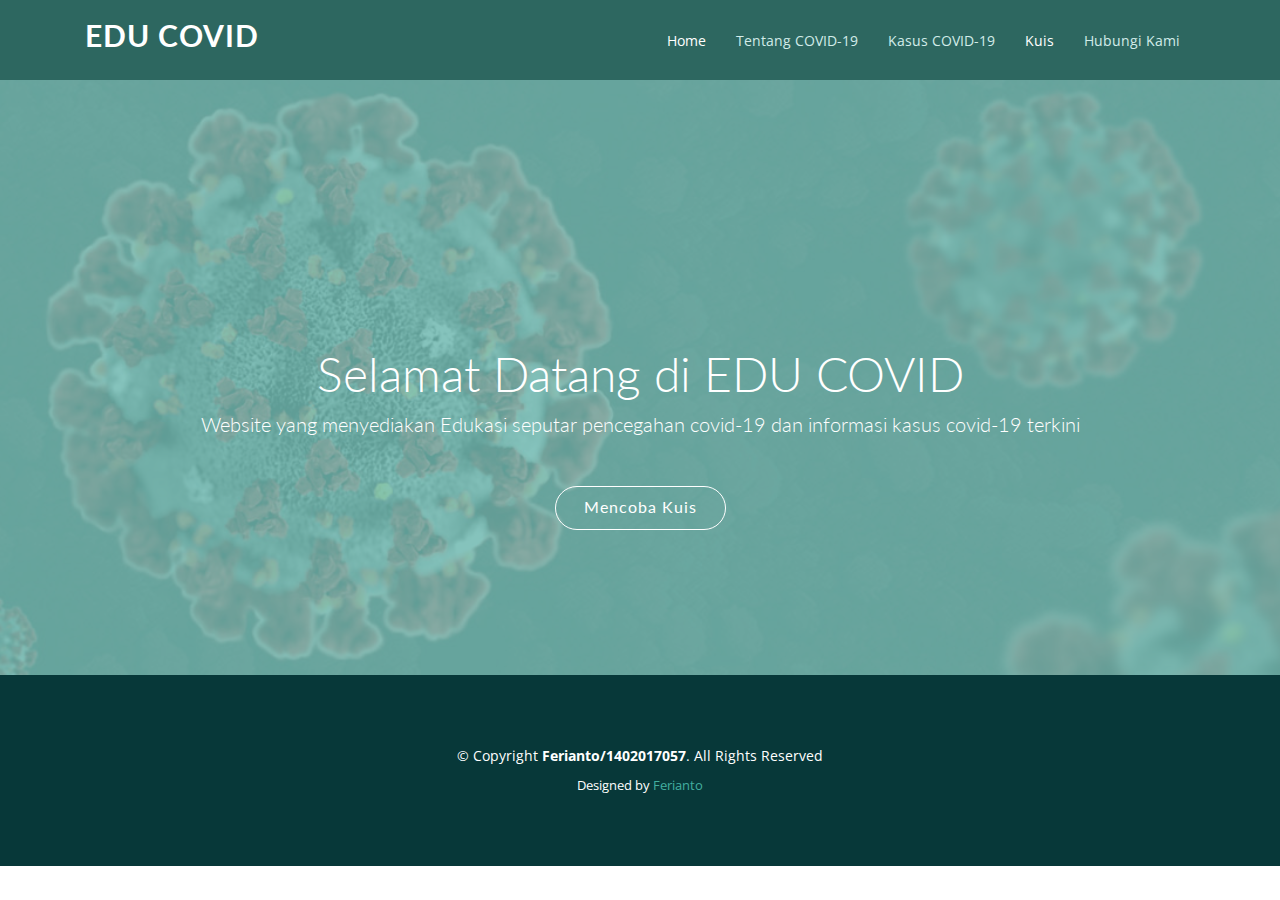
<file: index.html>
<!DOCTYPE html>
<html lang="en">
<head>
  <meta charset="utf-8">
  <meta content="width=device-width, initial-scale=1.0" name="viewport">
  <title>EDU COVID - Home</title>
  <meta content="" name="description">
  <meta content="" name="keywords">
  <link href="assets/img/icon.png" rel="icon">
  <link href="assets/img/icon.png" rel="apple-touch-icon">
  <link
    href="https://fonts.googleapis.com/css?family=Open+Sans:300,300i,400,400i,600,600i,700,700i|Lato:400,300,700,900"
    rel="stylesheet">
  <link href="assets/vendor/bootstrap/css/bootstrap.min.css" rel="stylesheet">
  <link href="assets/vendor/icofont/icofont.min.css" rel="stylesheet">
  <link href="assets/vendor/venobox/venobox.css" rel="stylesheet">
  <link href="assets/vendor/owl.carousel/assets/owl.carousel.min.css" rel="stylesheet">
  <link href="assets/css/style.css" rel="stylesheet">
</head>
<body>
  <header id="header" class="fixed-top">
    <div class="container">
      <div class="logo float-left">
        <h1 class="text-light"><a href="index.html"><span>EDU COVID</span></a></h1>
      </div>
      <nav class="nav-menu float-right d-none d-lg-block">
        <ul>
          <li class="active"><a href="index.html">Home</a></li>
          <li class=""><a href="edukasi.html">Tentang COVID-19</a></li>
          <li class=""><a href="statistik.html">Kasus COVID-19</a></li>
          <li class="active"><a href="kuis.html">Kuis</a></li>
          <li class=""><a href="hubungikami.html">Hubungi Kami</a></li>
        </ul>
      </nav>
    </div>
  </header>
  <section id="covid">
    <div class="covid-container">
      <h1>Selamat Datang di EDU COVID</h1>
      <h2>Website yang menyediakan Edukasi seputar pencegahan covid-19 dan informasi kasus covid-19 terkini</h2>
      <a href="kuis.html" class="btn-get-started scrollto">Mencoba Kuis</a>
    </div>
  </section>
  <main id="main">
  </main>
  <footer id="footer">
    <div class="container">
      <div class="copyright">
        &copy; Copyright <strong><span>Ferianto/1402017057</span></strong>. All Rights Reserved
      </div>
      <div class="credits">
        Designed by <a href="https://www.instagram.com/fe_ryan20/">Ferianto</a>
      </div>
    </div>
  </footer>
  <a href="#" class="back-to-top"><i class="icofont-simple-up"></i></a>
  <script src="assets/vendor/jquery/jquery.min.js"></script>
  <script src="assets/vendor/bootstrap/js/bootstrap.bundle.min.js"></script>
  <script src="assets/vendor/jquery.easing/jquery.easing.min.js"></script>
  <script src="assets/vendor/php-email-form/validate.js"></script>
  <script src="assets/vendor/isotope-layout/isotope.pkgd.min.js"></script>
  <script src="assets/vendor/venobox/venobox.min.js"></script>
  <script src="assets/vendor/owl.carousel/owl.carousel.min.js"></script>
  <script src="assets/js/main.js"></script>
</body>
</html>
</file>
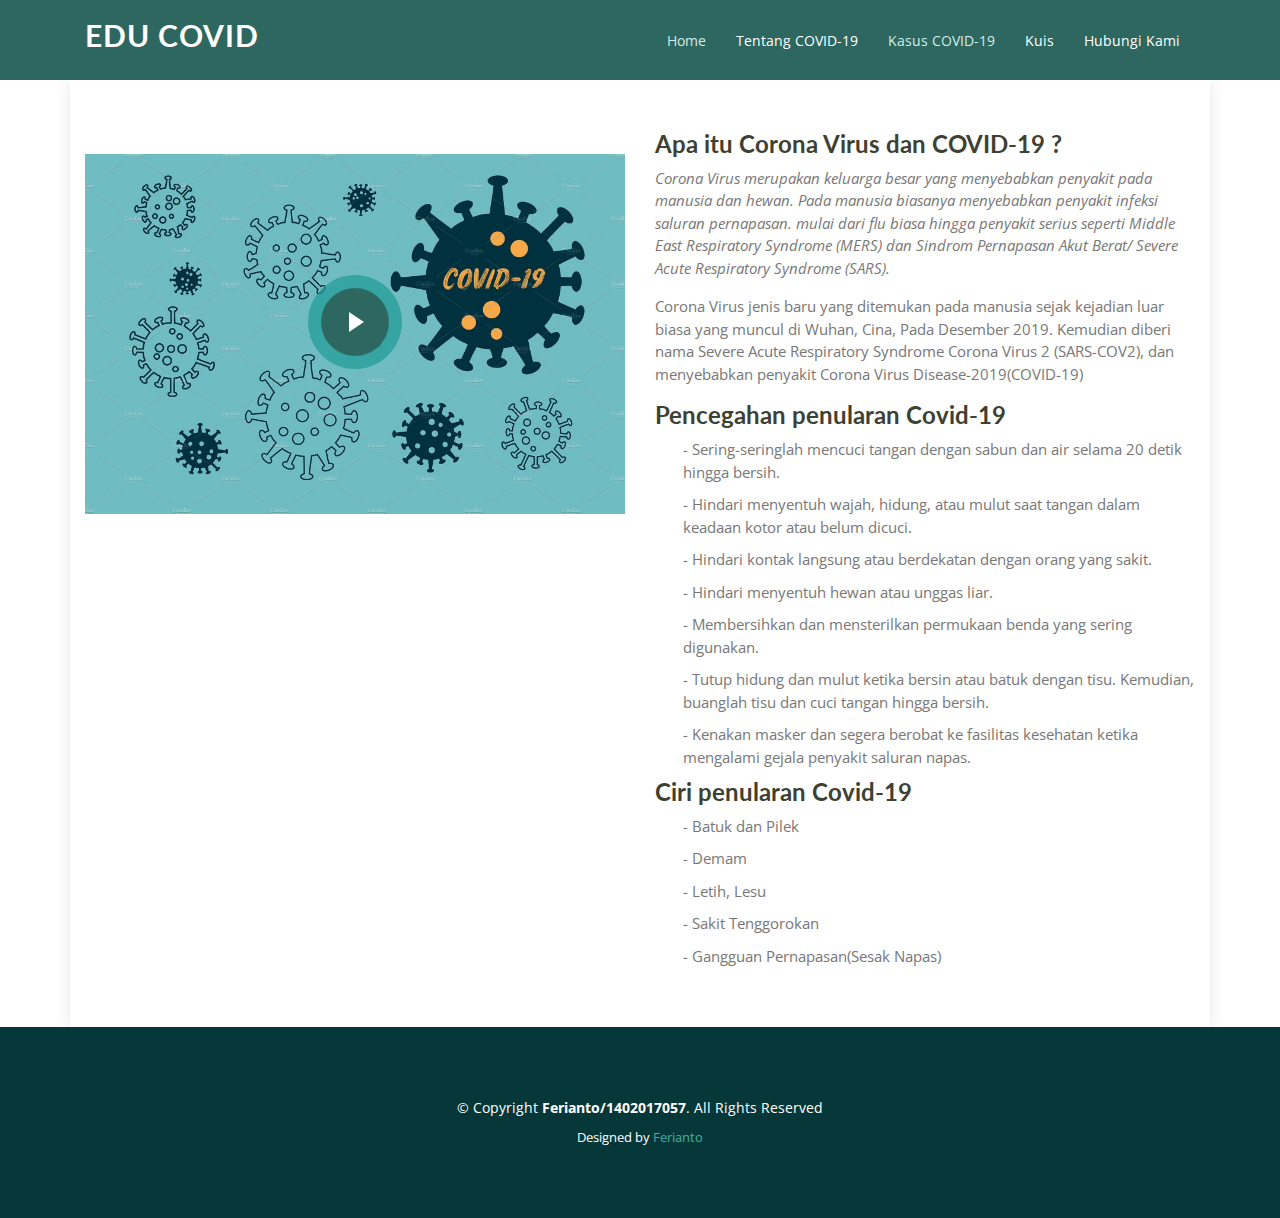
<file: edukasi.html>
<!DOCTYPE html>
<html lang="en">
<head>
    <meta charset="utf-8">
    <meta content="width=device-width, initial-scale=1.0" name="viewport">
    <title>EDU COVID - Tentang COVID-19</title>
    <meta content="" name="description">
    <meta content="" name="keywords">
    <link href="assets/img/icon.png" rel="icon">
    <link href="assets/img/icon.png" rel="apple-touch-icon">
    <link
        href="https://fonts.googleapis.com/css?family=Open+Sans:300,300i,400,400i,600,600i,700,700i|Lato:400,300,700,900"
        rel="stylesheet">
    <link href="assets/vendor/bootstrap/css/bootstrap.min.css" rel="stylesheet">
    <link href="assets/vendor/icofont/icofont.min.css" rel="stylesheet">
    <link href="assets/vendor/venobox/venobox.css" rel="stylesheet">
    <link href="assets/vendor/owl.carousel/assets/owl.carousel.min.css" rel="stylesheet">
    <link href="assets/css/style.css" rel="stylesheet">
</head>
<body>
    <header id="header" class="fixed-top">
        <div class="container">
            <div class="logo float-left">
                <h1 class="text-light"><a href="index.html"><span>EDU COVID</span></a></h1>
            </div>
            <nav class="nav-menu float-right d-none d-lg-block">
                <ul>
                    <li class=""><a href="index.html">Home</a></li>
                    <li class="active"><a href="edukasi.html">Tentang COVID-19</a></li>
                    <li class=""><a href="statistik.html">Kasus COVID-19</a></li>
                    <li class="active"><a href="kuis.html">Kuis</a></li>
                    <li class="active"><a href="hubungikami.html">Hubungi Kami</a></li>
                </ul>
            </nav>
        </div>
    </header>
    <main id="main">
        <section id="tentang" class="about">
            <div class="container" data-aos="fade-up">
              <div class="row">   
                <div class="col-lg-6 video-box align-self-baseline">
                    <br>
                  <img src="assets/img/about (1).jpg" class="img-fluid" alt="">
                  <a href="https://www.youtube.com/watch?v=3ooqLbCdVug" class="venobox play-btn mb-4" data-vbtype="video" data-autoplay="true"></a>
                </div>
                <div class="col-lg-6 pt-3 pt-lg-0 content">
                  <h3>Apa itu Corona Virus dan COVID-19 ?</h3>
                  <p class="font-italic">
                        Corona Virus merupakan keluarga besar yang menyebabkan penyakit pada manusia dan hewan.
                    Pada manusia biasanya menyebabkan penyakit infeksi saluran pernapasan. mulai dari flu biasa hingga penyakit
                    serius seperti Middle East Respiratory Syndrome (MERS) dan Sindrom Pernapasan Akut Berat/
                    Severe Acute Respiratory Syndrome (SARS).
                  </p>
                  <p>
                      Corona Virus jenis baru yang ditemukan pada manusia sejak kejadian luar biasa yang muncul di Wuhan, Cina, Pada Desember 2019.
                      Kemudian diberi nama Severe Acute Respiratory Syndrome Corona Virus 2 (SARS-COV2), dan menyebabkan penyakit Corona Virus 
                      Disease-2019(COVID-19)
                  </p>
                  <h3>Pencegahan penularan Covid-19</h3>
                  <ul>
                    <li> - Sering-seringlah mencuci tangan dengan sabun dan air selama 20 detik hingga bersih.</li>
                    <li> - Hindari menyentuh wajah, hidung, atau mulut saat tangan dalam keadaan kotor atau belum dicuci.</li>
                    <li> - Hindari kontak langsung atau berdekatan dengan orang yang sakit.</li>
                    <li> - Hindari menyentuh hewan atau unggas liar.</li>
                    <li> - Membersihkan dan mensterilkan permukaan benda yang sering digunakan. </li>
                    <li> - Tutup hidung dan mulut ketika bersin atau batuk dengan tisu. Kemudian, buanglah tisu dan cuci tangan hingga bersih. </li>
                    <li> - Kenakan masker dan segera berobat ke fasilitas kesehatan ketika mengalami gejala penyakit saluran napas.  </li>
                  </ul>
                  <h3>Ciri penularan Covid-19</h3>
                  <ul>
                    <li> - Batuk dan Pilek</li>
                    <li> - Demam</li>
                    <li> - Letih, Lesu</li>
                    <li> - Sakit Tenggorokan</li>
                    <li> - Gangguan Pernapasan(Sesak Napas)</li>
                  </ul>
                </div>
              </div>
            </div>
          </section>
    </main>
    </main>
    <footer id="footer">
        <div class="container">
            <div class="copyright">
                &copy; Copyright <strong><span>Ferianto/1402017057</span></strong>. All Rights Reserved
            </div>
            <div class="credits">
                Designed by <a href="https://www.instagram.com/fe_ryan20/">Ferianto</a>
            </div>
        </div>
    </footer>
    <a href="#" class="back-to-top"><i class="icofont-simple-up"></i></a>
    <script src="assets/vendor/jquery/jquery.min.js"></script>
    <script src="assets/vendor/bootstrap/js/bootstrap.bundle.min.js"></script>
    <script src="assets/vendor/jquery.easing/jquery.easing.min.js"></script>
    <script src="assets/vendor/php-email-form/validate.js"></script>
    <script src="assets/vendor/isotope-layout/isotope.pkgd.min.js"></script>
    <script src="assets/vendor/venobox/venobox.min.js"></script>
    <script src="assets/vendor/owl.carousel/owl.carousel.min.js"></script>
    <script src="assets/js/main.js"></script>
</body>
</html>
</file>
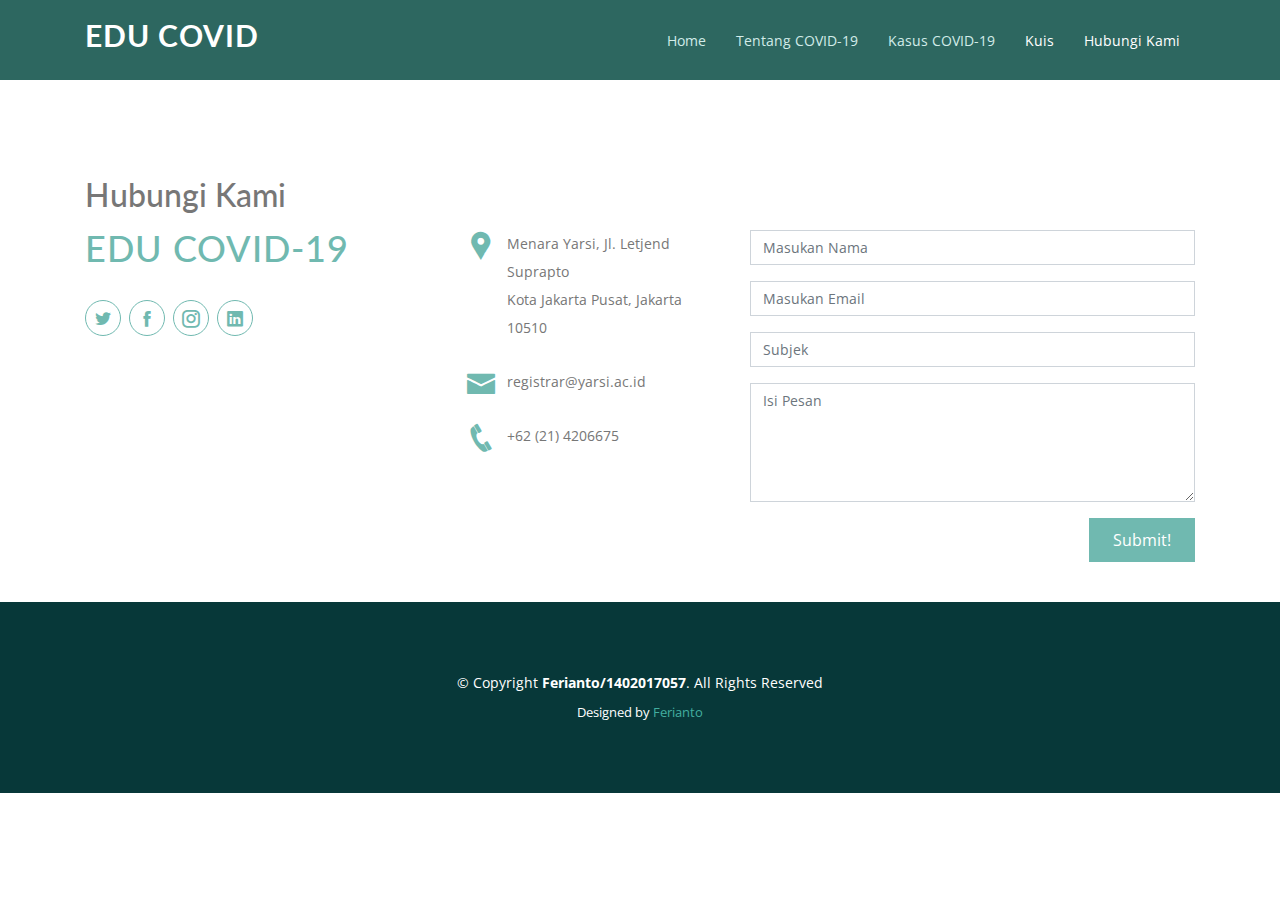
<file: hubungikami.html>
<!DOCTYPE html>
<html lang="en">
<head>
    <meta charset="utf-8">
    <meta content="width=device-width, initial-scale=1.0" name="viewport">
    <title>Edu COVID - Hubungi Kami</title>
    <meta content="" name="description">
    <meta content="" name="keywords">
    <link href="assets/img/icon.png" rel="icon">
    <link href="assets/img/icon.png" rel="apple-touch-icon">
    <link
        href="https://fonts.googleapis.com/css?family=Open+Sans:300,300i,400,400i,600,600i,700,700i|Lato:400,300,700,900"
        rel="stylesheet">
    <link href="assets/vendor/bootstrap/css/bootstrap.min.css" rel="stylesheet">
    <link href="assets/vendor/icofont/icofont.min.css" rel="stylesheet">
    <link href="assets/vendor/venobox/venobox.css" rel="stylesheet">
    <link href="assets/vendor/owl.carousel/assets/owl.carousel.min.css" rel="stylesheet">
    <link href="assets/css/style.css" rel="stylesheet">
</head>
<body>
    <header id="header" class="fixed-top">
        <div class="container">
            <div class="logo float-left">
                <h1 class="text-light"><a href="index.html"><span>EDU COVID</span></a></h1>
            </div>
            <nav class="nav-menu float-right d-none d-lg-block">
                <ul>
                    <li class=""><a href="index.html">Home</a></li>
                    <li class=""><a href="edukasi.html">Tentang COVID-19</a></li>
                    <li class=""><a href="statistik.html">Kasus COVID-19</a></li>
                    <li class="active"><a href="kuis.html">Kuis</a></li>
                    <li class="active"><a href="hubungikami.html">Hubungi Kami</a></li>
                </ul>
            </nav>
        </div>
    </header>
    <main id="main">
        <section id="contact" class="contact section-bg">
            <div class="container">
                <div class="section-title">
                    <br><br><br><br>
                    <h2>Hubungi Kami</h2>
                    <p> </p>
                </div>
                <div class="row">
                    <div class="col-lg-4 col-md-6">
                        <div class="contact-about">
                            <h3>EDU COVID-19</h3>
                            <br>
                            <div class="social-links">
                                <a href="https://layar.yarsi.ac.id/" class="twitter"><i class="icofont-twitter"></i></a>
                                <a href="https://layar.yarsi.ac.id/" class="facebook"><i class="icofont-facebook"></i></a>
                                <a href="https://www.instagram.com/fe_ryan20/" class="instagram"><i class="icofont-instagram"></i></a>
                                <a href="https://layar.yarsi.ac.id/" class="linkedin"><i class="icofont-linkedin"></i></a>
                            </div>
                        </div>
                    </div>
                    <div class="col-lg-3 col-md-6">
                        <div class="info">
                            <div>
                                <i class="icofont-google-map"></i>
                                <p>Menara Yarsi, Jl. Letjend Suprapto<br>Kota Jakarta Pusat, Jakarta 10510</p>
                            </div>
                            <div>
                                <i class="icofont-envelope"></i>
                                <p>registrar@yarsi.ac.id</p>
                            </div>
                            <div>
                                <i class="icofont-phone"></i>
                                <p>+62 (21) 4206675</p>
                            </div>
                        </div>
                    </div>
                    <div class="col-lg-5 col-md-12">
                        <form action="forms/contact.php" method="post" role="form" class="php-email-form">
                            <div class="form-group">
                                <input type="text" name="name" class="form-control" id="name" placeholder="Masukan Nama"
                                    data-rule="minlen:4" data-msg="Minimum 4 kata" />
                                <div class="validate"></div>
                            </div>
                            <div class="form-group">
                                <input type="email" class="form-control" name="email" id="email"
                                    placeholder="Masukan Email" data-rule="email" data-msg="Masukan Email" />
                                <div class="validate"></div>
                            </div>
                            <div class="form-group">
                                <input type="text" class="form-control" name="subject" id="subject"
                                    placeholder="Subjek" data-rule="minlen:4"
                                    data-msg="Isi Subjek minimal 8 kata" />
                                <div class="validate"></div>
                            </div>
                            <div class="form-group">
                                <textarea class="form-control" name="message" rows="5" data-rule="required"
                                    data-msg="Please Ketik Sesuatu" placeholder="Isi Pesan"></textarea>
                                <div class="validate"></div>
                            </div>
                            <div class="mb-3">
                                <div class="loading">Tunggu</div>
                                <div class="error-message">Pesan Error</div>
                                <div class="sent-message">Pesan anda berhasil terkirim. Terima Kasih!</div>
                            </div>
                            <div class="text-center"><button type="submit">Submit!</button></div>
                        </form>
                    </div>
                </div>
            </div>
        </section>
    </main>
    <footer id="footer">
        <div class="container">
            <div class="copyright">
                &copy; Copyright <strong><span>Ferianto/1402017057</span></strong>. All Rights Reserved
            </div>
            <div class="credits">
                Designed by <a href="https://www.instagram.com/fe_ryan20/">Ferianto</a>
            </div>
        </div>
    </footer>
    <a href="#" class="back-to-top"><i class="icofont-simple-up"></i></a>
    <script src="assets/vendor/jquery/jquery.min.js"></script>
    <script src="assets/vendor/bootstrap/js/bootstrap.bundle.min.js"></script>
    <script src="assets/vendor/jquery.easing/jquery.easing.min.js"></script>
    <script src="assets/vendor/php-email-form/validate.js"></script>
    <script src="assets/vendor/isotope-layout/isotope.pkgd.min.js"></script>
    <script src="assets/vendor/venobox/venobox.min.js"></script>
    <script src="assets/vendor/owl.carousel/owl.carousel.min.js"></script>
    <script src="assets/js/main.js"></script>
</body>

</html>
</file>
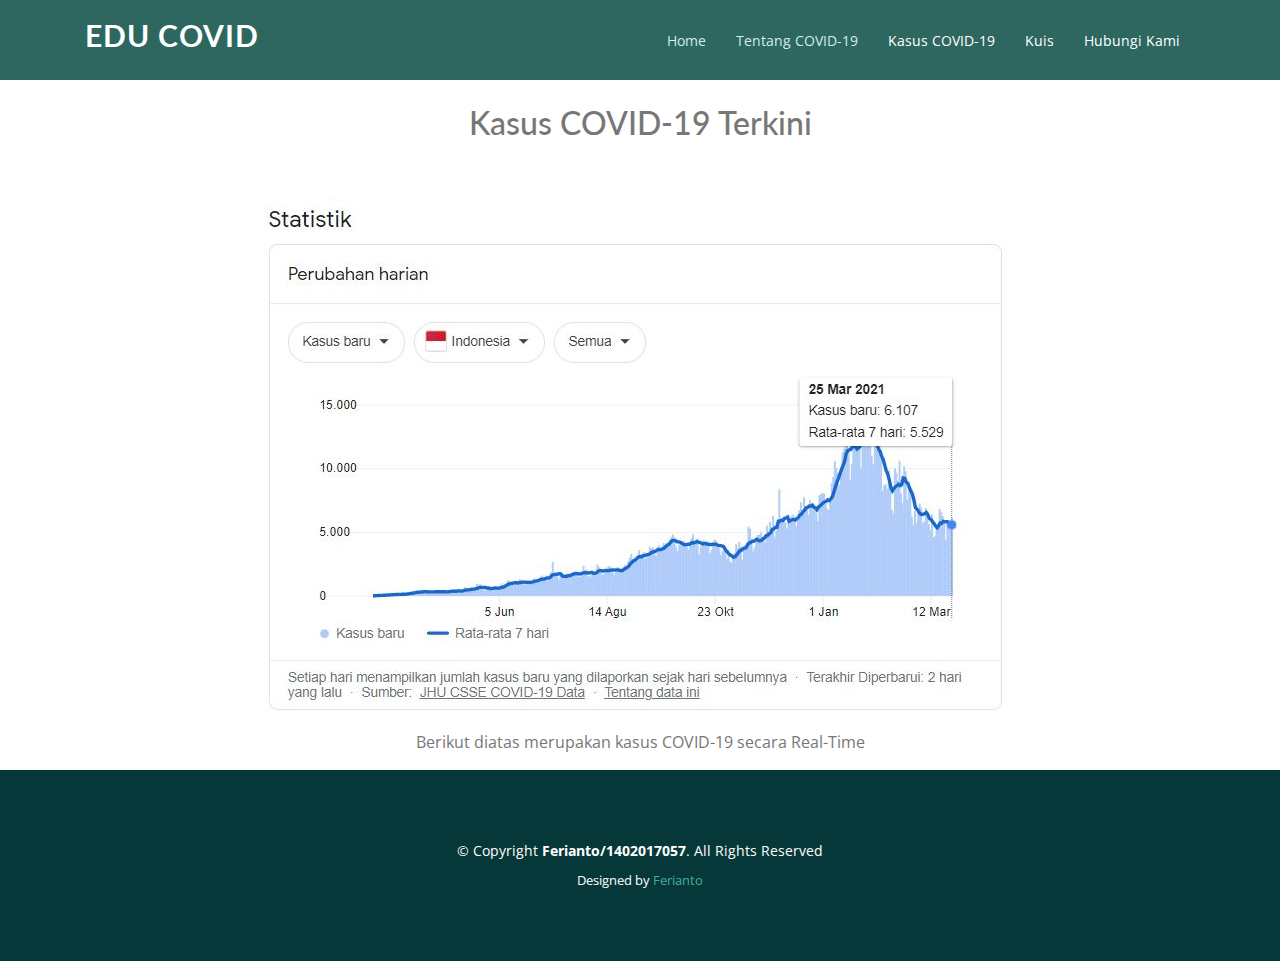
<file: statistik.html>
<!DOCTYPE html>
<html lang="en">
<head>
    <meta charset="utf-8">
    <meta content="width=device-width, initial-scale=1.0" name="viewport">
    <title>EDU COVID - Kasus COVID-19</title>
    <meta content="" name="description">
    <meta content="" name="keywords">
    <link href="assets/img/icon.png" rel="icon">
    <link href="assets/img/icon.png" rel="apple-touch-icon">
    <link
        href="https://fonts.googleapis.com/css?family=Open+Sans:300,300i,400,400i,600,600i,700,700i|Lato:400,300,700,900"
        rel="stylesheet">
    <link href="assets/vendor/bootstrap/css/bootstrap.min.css" rel="stylesheet">
    <link href="assets/vendor/icofont/icofont.min.css" rel="stylesheet">
    <link href="assets/vendor/venobox/venobox.css" rel="stylesheet">
    <link href="assets/vendor/owl.carousel/assets/owl.carousel.min.css" rel="stylesheet">
    <link href="assets/css/style.css" rel="stylesheet">
</head>
<body>
    <header id="header" class="fixed-top">
        <div class="container">
            <div class="logo float-left">
                <h1 class="text-light"><a href="index.html"><span>EDU COVID</span></a></h1>
            </div>
            <nav class="nav-menu float-right d-none d-lg-block">
                <ul>
                    <li class=""><a href="index.html">Home</a></li>
                    <li class=""><a href="edukasi.html">Tentang COVID-19</a></li>
                    <li class="active"><a href="statistik.html">Kasus COVID-19</a></li>
                    <li class="active"><a href="kuis.html">Kuis</a></li>
                    <li class="active"><a href="hubungikami.html">Hubungi Kami</a></li>
                </ul>
            </nav>

        </div>
    </header>
    <main id="main">

        <section id="kasusCOVID-19">
            <div class="container">

                <div class="section-title">
                    <br>
                    <center><h2>Kasus COVID-19 Terkini</h2></center>
                    <br>    
                    <script src="https://apps.elfsight.com/p/platform.js" defer></script>
                    <div class="elfsight-app-7dd5b022-645e-49ac-8b2b-040cd0008609"></div>
                    <br>
                    <script src="https://apps.elfsight.com/p/platform.js" defer></script>
                    <div class="elfsight-app-32089843-7d13-4ec7-99ed-a2c8122d19ad"></div>
                    <center><img src="assets/img/stts.JPG" class="rounded float-start" alt="">
                        <p>Berikut diatas merupakan kasus COVID-19 secara Real-Time</p>
                    </center>
                </div>
            </div>
        </section>
    </main>
    <footer id="footer">
        <div class="container">
            <div class="copyright">
                &copy; Copyright <strong><span>Ferianto/1402017057</span></strong>. All Rights Reserved
            </div>
            <div class="credits">
                Designed by <a href="https://www.instagram.com/fe_ryan20/">Ferianto</a>
            </div>
        </div>
    </footer>
    <a href="#" class="back-to-top"><i class="icofont-simple-up"></i></a>
    <script src="assets/vendor/jquery/jquery.min.js"></script>
    <script src="assets/vendor/bootstrap/js/bootstrap.bundle.min.js"></script>
    <script src="assets/vendor/jquery.easing/jquery.easing.min.js"></script>
    <script src="assets/vendor/php-email-form/validate.js"></script>
    <script src="assets/vendor/isotope-layout/isotope.pkgd.min.js"></script>
    <script src="assets/vendor/venobox/venobox.min.js"></script>
    <script src="assets/vendor/owl.carousel/owl.carousel.min.js"></script>
    <script src="assets/js/main.js"></script>
</body>
</html>
</file>
<file: assets/vendor/venobox/venobox.css>
/* ------ venobox.css --------*/
.vbox-overlay *, .vbox-overlay *:before, .vbox-overlay *:after{
    -webkit-backface-visibility: hidden;
    -webkit-box-sizing:border-box;
    -moz-box-sizing:border-box;
    box-sizing:border-box;
}
.vbox-overlay * { 
    -webkit-backface-visibility: visible;
    backface-visibility: visible;
}
.vbox-overlay{
    display: -webkit-flex;
    display: flex;
    -webkit-flex-direction: column;
    flex-direction: column;
    -webkit-justify-content: center;
    justify-content: center;
    -webkit-align-items: center;
    align-items: center;
    position: fixed;
    left: 0;
    top: 0;
    bottom: 0;
    right: 0;
    z-index: 999999;
}

/* ----- navigation ----- */
.vbox-title{
    width: 100%;
    height: 40px;
    float: left;
    text-align: center;
    line-height: 28px;
    font-size: 12px;
    padding: 6px 50px;
    overflow: hidden;
    position: fixed;
    display: none;
    left: 0;
    z-index: 89;
}
.vbox-close{
    cursor: pointer;
    position: fixed;
    top: -1px;
    right: 0;
    width: 50px;
    height: 40px;
    padding: 6px;
    display: block;
    background-position:10px center;
    overflow: hidden;
    font-size: 24px;
    line-height: 1;
    text-align: center;
    z-index: 99;
}
.vbox-left{
    cursor: pointer;
    position: fixed;
    left: 0;
    height: 40px;
    overflow: hidden;
    line-height: 28px;
    font-size: 12px;
    z-index: 99;
    display: flex;
    align-items:center;
}
.vbox-num{
    display: inline-block;
    margin: 6px 0 6px 15px;
}
/* ----- Social share ----- */
.vbox-share{
    line-height: 28px;
    font-size: 12px;
    overflow: hidden;
    position: fixed;
    left: 0;
    z-index: 98;
    display: flex;
    align-items:center;
    justify-content: center;
    width: 100%;
    text-align: center;
}
.vbox-share svg{
    max-height: 28px;
    width: 28px;
    z-index: 10;
    margin-left: 12px;
    margin-top: 6px;
    margin-bottom: 6px;
    vertical-align: middle;
}


/* ----- navigation ARROWS ----- */
.vbox-next, .vbox-prev{
    position: fixed;
    top: 50%;
    margin-top: -15px;
    overflow: hidden;
    cursor: pointer;
    display: block;
    width: 45px;
    height: 45px;
    z-index: 99;
}
.vbox-next span, .vbox-prev span{
    position: relative;
    width: 20px;
    height: 20px;
    border: 2px solid transparent;
    border-top-color: #B6B6B6;
    border-right-color: #B6B6B6;
    text-indent: -100px;
    position: absolute;
    top: 8px;
    display: block;
}
.vbox-prev{
    left: 15px;
}
.vbox-next{
    right: 15px;
}
.vbox-prev span{
    left: 10px;
    -ms-transform: rotate(-135deg);
    -webkit-transform: rotate(-135deg);
    transform: rotate(-135deg);
}
.vbox-next span{
    -ms-transform: rotate(45deg);
    -webkit-transform: rotate(45deg);
    transform: rotate(45deg);
    right: 10px;
}
/* ------- inline window ------ */
.vbox-inline{
    width: 420px;
    height: 315px;
    height: 70vh;
    padding: 10px;
    background: #fff;
    margin: 0 auto;
    overflow: auto;
    text-align: left;
}
/* ------- Video & iFrames window ------ */
.venoframe{
    max-width: 100%;
    width: 100%;
    border: none;
    width: 100%;
    height: 260px;
    height: 70vh;
}
.venoframe.vbvid{
    height: 260px;
}
@media (min-width: 768px) {
    .venoframe, .vbox-inline{
        width: 90%;
        height: 360px;
        height: 70vh;
    }
    .venoframe.vbvid{
        width: 640px;
        height: 360px;
    }
}
@media (min-width: 992px) {
    .venoframe, .vbox-inline{
        max-width: 1200px;
        width: 80%;
        height: 540px;
        height: 70vh;
    }
    .venoframe.vbvid{
        width: 960px;
        height: 540px;
    }
}
/* 
Please do NOT edit this part! 
or at least read this note: http://i.imgur.com/7C0ws9e.gif
*/
.vbox-open{
    overflow: hidden;
}
.vbox-container{
    position: absolute;
    left: 0;
    right: 0;
    top: 0;
    bottom: 0;
    overflow-x: hidden;
    overflow-y: scroll;
    overflow-scrolling: touch;
    -webkit-overflow-scrolling: touch;
    z-index: 20;
    max-height: 100%;

}

.vbox-content{
    text-align: center;
    float: left;
    width: 100%;
    position: relative;
    overflow: hidden;
    padding: 20px 4%;
}
.vbox-container img{
    max-width: 100%;
    height: auto;
}
.vbox-figlio{
    box-shadow: 0 0 12px rgba(0,0,0,0.19), 0 6px 6px rgba(0,0,0,0.23);
    max-width: 100%;
    text-align: initial;
}
img.vbox-figlio{
    -webkit-user-select: none;
-khtml-user-select: none;
-moz-user-select: none;
-o-user-select: none;
user-select: none;
}
.vbox-content.swipe-left{
    margin-left: -200px !important;
}
.vbox-content.swipe-right{
    margin-left: 200px !important;
}
.vbox-animated{
    webkit-transition: margin 300ms ease-out;
    transition: margin 300ms ease-out;
}

/* ---------- preloader ----------
 * SPINKIT 
 * http://tobiasahlin.com/spinkit/
-------------------------------- */
.sk-double-bounce,.sk-rotating-plane{width:40px;height:40px;margin:40px auto}.sk-rotating-plane{background-color:#333;-webkit-animation:sk-rotatePlane 1.2s infinite ease-in-out;animation:sk-rotatePlane 1.2s infinite ease-in-out}@-webkit-keyframes sk-rotatePlane{0%{-webkit-transform:perspective(120px) rotateX(0) rotateY(0);transform:perspective(120px) rotateX(0) rotateY(0)}50%{-webkit-transform:perspective(120px) rotateX(-180.1deg) rotateY(0);transform:perspective(120px) rotateX(-180.1deg) rotateY(0)}100%{-webkit-transform:perspective(120px) rotateX(-180deg) rotateY(-179.9deg);transform:perspective(120px) rotateX(-180deg) rotateY(-179.9deg)}}@keyframes sk-rotatePlane{0%{-webkit-transform:perspective(120px) rotateX(0) rotateY(0);transform:perspective(120px) rotateX(0) rotateY(0)}50%{-webkit-transform:perspective(120px) rotateX(-180.1deg) rotateY(0);transform:perspective(120px) rotateX(-180.1deg) rotateY(0)}100%{-webkit-transform:perspective(120px) rotateX(-180deg) rotateY(-179.9deg);transform:perspective(120px) rotateX(-180deg) rotateY(-179.9deg)}}.sk-double-bounce{position:relative}.sk-double-bounce .sk-child{width:100%;height:100%;border-radius:50%;background-color:#333;opacity:.6;position:absolute;top:0;left:0;-webkit-animation:sk-doubleBounce 2s infinite ease-in-out;animation:sk-doubleBounce 2s infinite ease-in-out}.sk-chasing-dots .sk-child,.sk-spinner-pulse,.sk-three-bounce .sk-child{background-color:#333;border-radius:100%}.sk-double-bounce .sk-double-bounce2{-webkit-animation-delay:-1s;animation-delay:-1s}@-webkit-keyframes sk-doubleBounce{0%,100%{-webkit-transform:scale(0);transform:scale(0)}50%{-webkit-transform:scale(1);transform:scale(1)}}@keyframes sk-doubleBounce{0%,100%{-webkit-transform:scale(0);transform:scale(0)}50%{-webkit-transform:scale(1);transform:scale(1)}}.sk-wave{margin:40px auto;width:50px;height:40px;text-align:center;font-size:10px}.sk-wave .sk-rect{background-color:#333;height:100%;width:6px;display:inline-block;-webkit-animation:sk-waveStretchDelay 1.2s infinite ease-in-out;animation:sk-waveStretchDelay 1.2s infinite ease-in-out}.sk-wave .sk-rect1{-webkit-animation-delay:-1.2s;animation-delay:-1.2s}.sk-wave .sk-rect2{-webkit-animation-delay:-1.1s;animation-delay:-1.1s}.sk-wave .sk-rect3{-webkit-animation-delay:-1s;animation-delay:-1s}.sk-wave .sk-rect4{-webkit-animation-delay:-.9s;animation-delay:-.9s}.sk-wave .sk-rect5{-webkit-animation-delay:-.8s;animation-delay:-.8s}@-webkit-keyframes sk-waveStretchDelay{0%,100%,40%{-webkit-transform:scaleY(.4);transform:scaleY(.4)}20%{-webkit-transform:scaleY(1);transform:scaleY(1)}}@keyframes sk-waveStretchDelay{0%,100%,40%{-webkit-transform:scaleY(.4);transform:scaleY(.4)}20%{-webkit-transform:scaleY(1);transform:scaleY(1)}}.sk-wandering-cubes{margin:40px auto;width:40px;height:40px;position:relative}.sk-wandering-cubes .sk-cube{background-color:#333;width:10px;height:10px;position:absolute;top:0;left:0;-webkit-animation:sk-wanderingCube 1.8s ease-in-out -1.8s infinite both;animation:sk-wanderingCube 1.8s ease-in-out -1.8s infinite both}.sk-chasing-dots,.sk-spinner-pulse{width:40px;height:40px;margin:40px auto}.sk-wandering-cubes .sk-cube2{-webkit-animation-delay:-.9s;animation-delay:-.9s}@-webkit-keyframes sk-wanderingCube{0%{-webkit-transform:rotate(0);transform:rotate(0)}25%{-webkit-transform:translateX(30px) rotate(-90deg) scale(.5);transform:translateX(30px) rotate(-90deg) scale(.5)}50%{-webkit-transform:translateX(30px) translateY(30px) rotate(-179deg);transform:translateX(30px) translateY(30px) rotate(-179deg)}50.1%{-webkit-transform:translateX(30px) translateY(30px) rotate(-180deg);transform:translateX(30px) translateY(30px) rotate(-180deg)}75%{-webkit-transform:translateX(0) translateY(30px) rotate(-270deg) scale(.5);transform:translateX(0) translateY(30px) rotate(-270deg) scale(.5)}100%{-webkit-transform:rotate(-360deg);transform:rotate(-360deg)}}@keyframes sk-wanderingCube{0%{-webkit-transform:rotate(0);transform:rotate(0)}25%{-webkit-transform:translateX(30px) rotate(-90deg) scale(.5);transform:translateX(30px) rotate(-90deg) scale(.5)}50%{-webkit-transform:translateX(30px) translateY(30px) rotate(-179deg);transform:translateX(30px) translateY(30px) rotate(-179deg)}50.1%{-webkit-transform:translateX(30px) translateY(30px) rotate(-180deg);transform:translateX(30px) translateY(30px) rotate(-180deg)}75%{-webkit-transform:translateX(0) translateY(30px) rotate(-270deg) scale(.5);transform:translateX(0) translateY(30px) rotate(-270deg) scale(.5)}100%{-webkit-transform:rotate(-360deg);transform:rotate(-360deg)}}.sk-spinner-pulse{-webkit-animation:sk-pulseScaleOut 1s infinite ease-in-out;animation:sk-pulseScaleOut 1s infinite ease-in-out}@-webkit-keyframes sk-pulseScaleOut{0%{-webkit-transform:scale(0);transform:scale(0)}100%{-webkit-transform:scale(1);transform:scale(1);opacity:0}}@keyframes sk-pulseScaleOut{0%{-webkit-transform:scale(0);transform:scale(0)}100%{-webkit-transform:scale(1);transform:scale(1);opacity:0}}.sk-chasing-dots{position:relative;text-align:center;-webkit-animation:sk-chasingDotsRotate 2s infinite linear;animation:sk-chasingDotsRotate 2s infinite linear}.sk-chasing-dots .sk-child{width:60%;height:60%;display:inline-block;position:absolute;top:0;-webkit-animation:sk-chasingDotsBounce 2s infinite ease-in-out;animation:sk-chasingDotsBounce 2s infinite ease-in-out}.sk-chasing-dots .sk-dot2{top:auto;bottom:0;-webkit-animation-delay:-1s;animation-delay:-1s}@-webkit-keyframes sk-chasingDotsRotate{100%{-webkit-transform:rotate(360deg);transform:rotate(360deg)}}@keyframes sk-chasingDotsRotate{100%{-webkit-transform:rotate(360deg);transform:rotate(360deg)}}@-webkit-keyframes sk-chasingDotsBounce{0%,100%{-webkit-transform:scale(0);transform:scale(0)}50%{-webkit-transform:scale(1);transform:scale(1)}}@keyframes sk-chasingDotsBounce{0%,100%{-webkit-transform:scale(0);transform:scale(0)}50%{-webkit-transform:scale(1);transform:scale(1)}}.sk-three-bounce{margin:40px auto;width:80px;text-align:center}.sk-three-bounce .sk-child{width:20px;height:20px;display:inline-block;-webkit-animation:sk-three-bounce 1.4s ease-in-out 0s infinite both;animation:sk-three-bounce 1.4s ease-in-out 0s infinite both}.sk-circle .sk-child:before,.sk-fading-circle .sk-circle:before{display:block;border-radius:100%;content:'';background-color:#333}.sk-three-bounce .sk-bounce1{-webkit-animation-delay:-.32s;animation-delay:-.32s}.sk-three-bounce .sk-bounce2{-webkit-animation-delay:-.16s;animation-delay:-.16s}@-webkit-keyframes sk-three-bounce{0%,100%,80%{-webkit-transform:scale(0);transform:scale(0)}40%{-webkit-transform:scale(1);transform:scale(1)}}@keyframes sk-three-bounce{0%,100%,80%{-webkit-transform:scale(0);transform:scale(0)}40%{-webkit-transform:scale(1);transform:scale(1)}}.sk-circle{margin:40px auto;width:40px;height:40px;position:relative}.sk-circle .sk-child{width:100%;height:100%;position:absolute;left:0;top:0}.sk-circle .sk-child:before{margin:0 auto;width:15%;height:15%;-webkit-animation:sk-circleBounceDelay 1.2s infinite ease-in-out both;animation:sk-circleBounceDelay 1.2s infinite ease-in-out both}.sk-circle .sk-circle2{-webkit-transform:rotate(30deg);-ms-transform:rotate(30deg);transform:rotate(30deg)}.sk-circle .sk-circle3{-webkit-transform:rotate(60deg);-ms-transform:rotate(60deg);transform:rotate(60deg)}.sk-circle .sk-circle4{-webkit-transform:rotate(90deg);-ms-transform:rotate(90deg);transform:rotate(90deg)}.sk-circle .sk-circle5{-webkit-transform:rotate(120deg);-ms-transform:rotate(120deg);transform:rotate(120deg)}.sk-circle .sk-circle6{-webkit-transform:rotate(150deg);-ms-transform:rotate(150deg);transform:rotate(150deg)}.sk-circle .sk-circle7{-webkit-transform:rotate(180deg);-ms-transform:rotate(180deg);transform:rotate(180deg)}.sk-circle .sk-circle8{-webkit-transform:rotate(210deg);-ms-transform:rotate(210deg);transform:rotate(210deg)}.sk-circle .sk-circle9{-webkit-transform:rotate(240deg);-ms-transform:rotate(240deg);transform:rotate(240deg)}.sk-circle .sk-circle10{-webkit-transform:rotate(270deg);-ms-transform:rotate(270deg);transform:rotate(270deg)}.sk-circle .sk-circle11{-webkit-transform:rotate(300deg);-ms-transform:rotate(300deg);transform:rotate(300deg)}.sk-circle .sk-circle12{-webkit-transform:rotate(330deg);-ms-transform:rotate(330deg);transform:rotate(330deg)}.sk-circle .sk-circle2:before{-webkit-animation-delay:-1.1s;animation-delay:-1.1s}.sk-circle .sk-circle3:before{-webkit-animation-delay:-1s;animation-delay:-1s}.sk-circle .sk-circle4:before{-webkit-animation-delay:-.9s;animation-delay:-.9s}.sk-circle .sk-circle5:before{-webkit-animation-delay:-.8s;animation-delay:-.8s}.sk-circle .sk-circle6:before{-webkit-animation-delay:-.7s;animation-delay:-.7s}.sk-circle .sk-circle7:before{-webkit-animation-delay:-.6s;animation-delay:-.6s}.sk-circle .sk-circle8:before{-webkit-animation-delay:-.5s;animation-delay:-.5s}.sk-circle .sk-circle9:before{-webkit-animation-delay:-.4s;animation-delay:-.4s}.sk-circle .sk-circle10:before{-webkit-animation-delay:-.3s;animation-delay:-.3s}.sk-circle .sk-circle11:before{-webkit-animation-delay:-.2s;animation-delay:-.2s}.sk-circle .sk-circle12:before{-webkit-animation-delay:-.1s;animation-delay:-.1s}@-webkit-keyframes sk-circleBounceDelay{0%,100%,80%{-webkit-transform:scale(0);transform:scale(0)}40%{-webkit-transform:scale(1);transform:scale(1)}}@keyframes sk-circleBounceDelay{0%,100%,80%{-webkit-transform:scale(0);transform:scale(0)}40%{-webkit-transform:scale(1);transform:scale(1)}}.sk-cube-grid{width:40px;height:40px;margin:40px auto}.sk-cube-grid .sk-cube{width:33.33%;height:33.33%;background-color:#333;float:left;-webkit-animation:sk-cubeGridScaleDelay 1.3s infinite ease-in-out;animation:sk-cubeGridScaleDelay 1.3s infinite ease-in-out}.sk-cube-grid .sk-cube1{-webkit-animation-delay:.2s;animation-delay:.2s}.sk-cube-grid .sk-cube2{-webkit-animation-delay:.3s;animation-delay:.3s}.sk-cube-grid .sk-cube3{-webkit-animation-delay:.4s;animation-delay:.4s}.sk-cube-grid .sk-cube4{-webkit-animation-delay:.1s;animation-delay:.1s}.sk-cube-grid .sk-cube5{-webkit-animation-delay:.2s;animation-delay:.2s}.sk-cube-grid .sk-cube6{-webkit-animation-delay:.3s;animation-delay:.3s}.sk-cube-grid .sk-cube7{-webkit-animation-delay:0ms;animation-delay:0ms}.sk-cube-grid .sk-cube8{-webkit-animation-delay:.1s;animation-delay:.1s}.sk-cube-grid .sk-cube9{-webkit-animation-delay:.2s;animation-delay:.2s}@-webkit-keyframes sk-cubeGridScaleDelay{0%,100%,70%{-webkit-transform:scale3D(1,1,1);transform:scale3D(1,1,1)}35%{-webkit-transform:scale3D(0,0,1);transform:scale3D(0,0,1)}}@keyframes sk-cubeGridScaleDelay{0%,100%,70%{-webkit-transform:scale3D(1,1,1);transform:scale3D(1,1,1)}35%{-webkit-transform:scale3D(0,0,1);transform:scale3D(0,0,1)}}.sk-fading-circle{margin:40px auto;width:40px;height:40px;position:relative}.sk-fading-circle .sk-circle{width:100%;height:100%;position:absolute;left:0;top:0}.sk-fading-circle .sk-circle:before{margin:0 auto;width:15%;height:15%;-webkit-animation:sk-circleFadeDelay 1.2s infinite ease-in-out both;animation:sk-circleFadeDelay 1.2s infinite ease-in-out both}.sk-fading-circle .sk-circle2{-webkit-transform:rotate(30deg);-ms-transform:rotate(30deg);transform:rotate(30deg)}.sk-fading-circle .sk-circle3{-webkit-transform:rotate(60deg);-ms-transform:rotate(60deg);transform:rotate(60deg)}.sk-fading-circle .sk-circle4{-webkit-transform:rotate(90deg);-ms-transform:rotate(90deg);transform:rotate(90deg)}.sk-fading-circle .sk-circle5{-webkit-transform:rotate(120deg);-ms-transform:rotate(120deg);transform:rotate(120deg)}.sk-fading-circle .sk-circle6{-webkit-transform:rotate(150deg);-ms-transform:rotate(150deg);transform:rotate(150deg)}.sk-fading-circle .sk-circle7{-webkit-transform:rotate(180deg);-ms-transform:rotate(180deg);transform:rotate(180deg)}.sk-fading-circle .sk-circle8{-webkit-transform:rotate(210deg);-ms-transform:rotate(210deg);transform:rotate(210deg)}.sk-fading-circle .sk-circle9{-webkit-transform:rotate(240deg);-ms-transform:rotate(240deg);transform:rotate(240deg)}.sk-fading-circle .sk-circle10{-webkit-transform:rotate(270deg);-ms-transform:rotate(270deg);transform:rotate(270deg)}.sk-fading-circle .sk-circle11{-webkit-transform:rotate(300deg);-ms-transform:rotate(300deg);transform:rotate(300deg)}.sk-fading-circle .sk-circle12{-webkit-transform:rotate(330deg);-ms-transform:rotate(330deg);transform:rotate(330deg)}.sk-fading-circle .sk-circle2:before{-webkit-animation-delay:-1.1s;animation-delay:-1.1s}.sk-fading-circle .sk-circle3:before{-webkit-animation-delay:-1s;animation-delay:-1s}.sk-fading-circle .sk-circle4:before{-webkit-animation-delay:-.9s;animation-delay:-.9s}.sk-fading-circle .sk-circle5:before{-webkit-animation-delay:-.8s;animation-delay:-.8s}.sk-fading-circle .sk-circle6:before{-webkit-animation-delay:-.7s;animation-delay:-.7s}.sk-fading-circle .sk-circle7:before{-webkit-animation-delay:-.6s;animation-delay:-.6s}.sk-fading-circle .sk-circle8:before{-webkit-animation-delay:-.5s;animation-delay:-.5s}.sk-fading-circle .sk-circle9:before{-webkit-animation-delay:-.4s;animation-delay:-.4s}.sk-fading-circle .sk-circle10:before{-webkit-animation-delay:-.3s;animation-delay:-.3s}.sk-fading-circle .sk-circle11:before{-webkit-animation-delay:-.2s;animation-delay:-.2s}.sk-fading-circle .sk-circle12:before{-webkit-animation-delay:-.1s;animation-delay:-.1s}@-webkit-keyframes sk-circleFadeDelay{0%,100%,39%{opacity:0}40%{opacity:1}}@keyframes sk-circleFadeDelay{0%,100%,39%{opacity:0}40%{opacity:1}}.sk-folding-cube{margin:40px auto;width:40px;height:40px;position:relative;-webkit-transform:rotateZ(45deg);transform:rotateZ(45deg)}.sk-folding-cube .sk-cube{float:left;width:50%;height:50%;position:relative;-webkit-transform:scale(1.1);-ms-transform:scale(1.1);transform:scale(1.1)}.sk-folding-cube .sk-cube:before{content:'';position:absolute;top:0;left:0;width:100%;height:100%;background-color:#333;-webkit-animation:sk-foldCubeAngle 2.4s infinite linear both;animation:sk-foldCubeAngle 2.4s infinite linear both;-webkit-transform-origin:100% 100%;-ms-transform-origin:100% 100%;transform-origin:100% 100%}.sk-folding-cube .sk-cube2{-webkit-transform:scale(1.1) rotateZ(90deg);transform:scale(1.1) rotateZ(90deg)}.sk-folding-cube .sk-cube3{-webkit-transform:scale(1.1) rotateZ(180deg);transform:scale(1.1) rotateZ(180deg)}.sk-folding-cube .sk-cube4{-webkit-transform:scale(1.1) rotateZ(270deg);transform:scale(1.1) rotateZ(270deg)}.sk-folding-cube .sk-cube2:before{-webkit-animation-delay:.3s;animation-delay:.3s}.sk-folding-cube .sk-cube3:before{-webkit-animation-delay:.6s;animation-delay:.6s}.sk-folding-cube .sk-cube4:before{-webkit-animation-delay:.9s;animation-delay:.9s}@-webkit-keyframes sk-foldCubeAngle{0%,10%{-webkit-transform:perspective(140px) rotateX(-180deg);transform:perspective(140px) rotateX(-180deg);opacity:0}25%,75%{-webkit-transform:perspective(140px) rotateX(0);transform:perspective(140px) rotateX(0);opacity:1}100%,90%{-webkit-transform:perspective(140px) rotateY(180deg);transform:perspective(140px) rotateY(180deg);opacity:0}}@keyframes sk-foldCubeAngle{0%,10%{-webkit-transform:perspective(140px) rotateX(-180deg);transform:perspective(140px) rotateX(-180deg);opacity:0}25%,75%{-webkit-transform:perspective(140px) rotateX(0);transform:perspective(140px) rotateX(0);opacity:1}100%,90%{-webkit-transform:perspective(140px) rotateY(180deg);transform:perspective(140px) rotateY(180deg);opacity:0}}
</file>
<file: assets/css/style.css>
body {
  font-family: "Open Sans", sans-serif;
  color: #777;
}
a {
  color: #43aea0;
}
a:hover {
  color: #00d3b8;
  text-decoration: none;
}
h1, h2, h3, h4, h5, h6, .font-primary {
  font-family: "Lato", sans-serif;
}
.back-to-top {
  position: fixed;
  display: none;
  width: 40px;
  height: 40px;
  border-radius: 3px;
  right: 15px;
  bottom: 15px;
  background: #70b9b0;
  color: #fff;
  transition: display 0.5s ease-in-out;
  z-index: 99999;
}
.back-to-top i {
  font-size: 24px;
  position: absolute;
  top: 8px;
  left: 8px;
}
.back-to-top:hover {
  color: #fff;
  background: #8bc6bf;
  transition: background 0.2s ease-in-out;
}
#header {
  height: 80px;
  transition: all 0.5s;
  z-index: 997;
  transition: all 0.5s;
  padding: 20px 0;
  background: #2d6760;
}
#header.header-scrolled {
  background: #1d443f;
  height: 60px;
  padding: 10px 0;
}
#header .logo h1 {
  font-size: 30px;
  margin: 0;
  padding: 0;
  line-height: 1;
  font-weight: 700;
  letter-spacing: 1px;
}
#header .logo h1 a, #header .logo h1 a:hover {
  color: #fff;
  text-decoration: none;
}
#header .logo img {
  padding: 0;
  margin: 0;
  max-height: 40px;
}
@media (max-width: 768px) {
  #header .logo h1 {
    font-size: 28px;
    padding: 8px 0;
  }
}
#main {
  margin-top: 80px;
}
.nav-menu, .nav-menu * {
  margin: 0;
  padding: 0;
  list-style: none;
}
.nav-menu > ul > li {
  position: relative;
  white-space: nowrap;
  float: left;
}
.nav-menu a {
  display: block;
  position: relative;
  color: #d2ece9;
  padding: 10px 15px;
  transition: 0.3s;
  font-size: 14px;
  font-family: "Open Sans", sans-serif;
}
.nav-menu a:hover, .nav-menu .active > a, .nav-menu li:hover > a {
  color: #fff;
  text-decoration: none;
}
.nav-menu .drop-down ul {
  display: block;
  position: absolute;
  left: 0;
  top: calc(100% - 30px);
  z-index: 99;
  opacity: 0;
  visibility: hidden;
  padding: 10px 0;
  background: #fff;
  box-shadow: 0px 0px 30px rgba(127, 137, 161, 0.25);
  transition: ease all 0.3s;
}
.nav-menu .drop-down:hover > ul {
  opacity: 1;
  top: 100%;
  visibility: visible;
}
.nav-menu .drop-down li {
  min-width: 180px;
  position: relative;
}
.nav-menu .drop-down ul a {
  padding: 10px 20px;
  font-size: 14px;
  font-weight: 500;
  text-transform: none;
  color: #25564f;
}
.nav-menu .drop-down ul a:hover, .nav-menu .drop-down ul .active > a, .nav-menu .drop-down ul li:hover > a {
  color: #70b9b0;
}
.nav-menu .drop-down > a:after {
  content: "\ea99";
  font-family: IcoFont;
  padding-left: 5px;
}
.nav-menu .drop-down .drop-down ul {
  top: 0;
  left: calc(100% - 30px);
}
.nav-menu .drop-down .drop-down:hover > ul {
  opacity: 1;
  top: 0;
  left: 100%;
}
.nav-menu .drop-down .drop-down > a {
  padding-right: 35px;
}
.nav-menu .drop-down .drop-down > a:after {
  content: "\eaa0";
  font-family: IcoFont;
  position: absolute;
  right: 15px;
}
@media (max-width: 1366px) {
  .nav-menu .drop-down .drop-down ul {
    left: -90%;
  }
  .nav-menu .drop-down .drop-down:hover > ul {
    left: -100%;
  }
  .nav-menu .drop-down .drop-down > a:after {
    content: "\ea9d";
  }
}
.mobile-nav {
  position: fixed;
  top: 0;
  bottom: 0;
  z-index: 9999;
  overflow-y: auto;
  left: -260px;
  width: 260px;
  padding-top: 18px;
  background: #01292a;
  transition: 0.4s;
}
.mobile-nav * {
  margin: 0;
  padding: 0;
  list-style: none;
}
.mobile-nav a {
  display: block;
  position: relative;
  color: #d2ece9;
  padding: 10px 20px;
  font-weight: 500;
}
.mobile-nav a:hover, .mobile-nav .active > a, .mobile-nav li:hover > a {
  color: #9cd5ce;
  text-decoration: none;
}
.mobile-nav .drop-down > a:after {
  content: "\ea99";
  font-family: IcoFont;
  padding-left: 10px;
  position: absolute;
  right: 15px;
}
.mobile-nav .active.drop-down > a:after {
  content: "\eaa0";
}
.mobile-nav .drop-down > a {
  padding-right: 35px;
}
.mobile-nav .drop-down ul {
  display: none;
  overflow: hidden;
}
.mobile-nav .drop-down li {
  padding-left: 20px;
}
.mobile-nav-toggle {
  position: fixed;
  right: 15px;
  top: 15px;
  z-index: 9998;
  border: 0;
  background: none;
  font-size: 24px;
  transition: all 0.4s;
  outline: none !important;
  line-height: 1;
  cursor: pointer;
  text-align: right;
}
.mobile-nav-toggle i {
  color: #fff;
}
.mobile-nav-overly {
  width: 100%;
  height: 100%;
  z-index: 9997;
  top: 0;
  left: 0;
  position: fixed;
  background: rgba(1, 41, 42, 0.9);
  overflow: hidden;
  display: none;
}
.mobile-nav-active {
  overflow: hidden;
}
.mobile-nav-active .mobile-nav {
  left: 0;
}
.mobile-nav-active .mobile-nav-toggle i {
  color: #fff;
}
#covid {
  width: 100%;
  height: 75vh;
  background: url("../img/covid.jpg") top center;
  background-size: cover;
  position: relative;
  margin-bottom: -80px;
}
#covid:before {
  content: "";
  background: rgba(112, 185, 176, 0.85);
  position: absolute;
  bottom: 0;
  top: 0;
  left: 0;
  right: 0;
}
#covid .covid-container {
  position: absolute;
  bottom: 0;
  top: 0;
  left: 0;
  right: 0;
  display: flex;
  padding-top: 200px;
  justify-content: center;
  align-items: center;
  flex-direction: column;
  text-align: center;
}
#covid h1 {
  margin: 0 0 10px 0;
  font-size: 48px;
  font-weight: 300;
  line-height: 56px;
  color: #fff;
}
#covid h2 {
  color: #fff;
  margin-bottom: 50px;
  font-size: 20px;
  font-weight: 300;
}
#covid .btn-get-started {
  font-family: "Lato", sans-serif;
  font-weight: 400;
  font-size: 16px;
  letter-spacing: 1px;
  display: inline-block;
  padding: 8px 28px 10px 28px;
  border-radius: 50px;
  transition: 0.5s;
  border: 1px solid #fff;
  color: #fff;
}
#covid .btn-get-started:hover {
  background: #fff;
  color: #70b9b0;
  border: 1px solid #70b9b0;
}
@media (min-width: 1024px) {
  #covid {
    background-attachment: fixed;
  }
}

@media (max-width: 768px) {
  #covid h1 {
    font-size: 28px;
    line-height: 36px;
  }
  #covid h2 {
    font-size: 18px;
    line-height: 24px;
    margin-bottom: 30px;
  }
}
.breadcrumbs {
  padding: 20px 0;
  background-color: #f6fafa;
  min-height: 40px;
  margin-top: 80px;
}
.breadcrumbs h2 {
  font-size: 24px;
  font-weight: 300;
  margin: 0;
}
@media (max-width: 992px) {
  .breadcrumbs h2 {
    margin: 0 0 10px 0;
  }
}
.breadcrumbs ol {
  display: flex;
  flex-wrap: wrap;
  list-style: none;
  padding: 0;
  margin: 0;
  font-size: 14px;
}
.breadcrumbs ol li + li {
  padding-left: 10px;
}
.breadcrumbs ol li + li::before {
  display: inline-block;
  padding-right: 10px;
  color: #6c757d;
  content: "/";
}
@media (max-width: 768px) {
  .breadcrumbs .d-flex {
    display: block !important;
  }
  .breadcrumbs ol {
    display: block;
  }
  .breadcrumbs ol li {
    display: inline-block;
  }
}
.contact .contact-about h3 {
  font-size: 36px;
  margin: 0 0 10px 0;
  padding: 0;
  line-height: 1;
  font-weight: 500;
  letter-spacing: 1px;
  color: #70b9b0;
}
.contact .contact-about p {
  font-size: 14px;
  line-height: 24px;
  font-family: "Lato", sans-serif;
  color: #888;
}
.contact .social-links {
  padding-bottom: 20px;
}
.contact .social-links a {
  font-size: 18px;
  display: inline-block;
  background: #fff;
  color: #70b9b0;
  line-height: 1;
  padding: 8px 0;
  margin-right: 4px;
  border-radius: 50%;
  text-align: center;
  width: 36px;
  height: 36px;
  transition: 0.3s;
  border: 1px solid #70b9b0;
}
.contact{
  padding-bottom: 40px;
}
.contact .social-links a:hover {
  background: #70b9b0;
  color: #fff;
}
.contact .info {
  color: #777;
}
.contact .info i {
  font-size: 32px;
  color: #70b9b0;
  float: left;
  line-height: 1;
}
.contact .info p {
  padding: 0 0 10px 42px;
  line-height: 28px;
  font-size: 14px;
}
.contact .php-email-form .validate {
  display: none;
  color: red;
  margin: 0 0 15px 0;
  font-weight: 400;
  font-size: 13px;
}
.contact .php-email-form .error-message {
  display: none;
  color: #fff;
  background: #ed3c0d;
  text-align: left;
  padding: 15px;
  font-weight: 600;
}
.contact .php-email-form .error-message br + br {
  margin-top: 25px;
}
.contact .php-email-form .sent-message {
  display: none;
  color: #fff;
  background: #18d26e;
  text-align: center;
  padding: 15px;
  font-weight: 600;
}
.contact .php-email-form .loading {
  display: none;
  background: #fff;
  text-align: center;
  padding: 15px;
}
.contact .php-email-form .loading:before {
  content: "";
  display: inline-block;
  border-radius: 50%;
  width: 24px;
  height: 24px;
  margin: 0 10px -6px 0;
  border: 3px solid #18d26e;
  border-top-color: #eee;
  -webkit-animation: animate-loading 1s linear infinite;
  animation: animate-loading 1s linear infinite;
}
.contact .php-email-form input, .contact .php-email-form textarea {
  border-radius: 0;
  box-shadow: none;
  font-size: 14px;
}
.contact .php-email-form button[type="submit"] {
  background: #70b9b0;
  border: 0;
  padding: 10px 24px;
  color: #fff;
  transition: 0.4s;
}
.contact .php-email-form button[type="submit"]:hover {
  background: #92cac3;
}
@-webkit-keyframes animate-loading {
  0% {
    transform: rotate(0deg);
  }
  100% {
    transform: rotate(360deg);
  }
}
@keyframes animate-loading {
  0% {
    transform: rotate(0deg);
  }
  100% {
    transform: rotate(360deg);
  }
}
#footer {
  background: #073839;
  padding: 70px 0;
  color: #fff;
  font-size: 14px;
}
#footer .copyright {
  text-align: center;
}
#footer .credits {
  padding-top: 10px;
  text-align: center;
  font-size: 13px;
  color: #fff;
}
.about .container {
  box-shadow: 0px 2px 15px rgba(0, 0, 0, 0.1);
  padding-bottom: 50px;
  padding-top: 50px;
  background: #fff;
}
.about .count-box {
  width: 100%;
}
.about .count-box i {
  display: block;
  font-size: 48px;
  color: #2d6760;
  float: left;
}
.about .count-box span {
  font-size: 28px;
  line-height: 24px;
  display: block;
  font-weight: 700;
  color: #646c55;
  margin-left: 60px;
}
.about .count-box p {
  padding: 5px 0 0 0;
  margin: 0 0 0 60px;
  font-family: "Raleway", sans-serif;
  font-weight: 600;
  font-size: 14px;
  color: #646c55;
}
.about .count-box a {
  font-weight: 600;
  display: block;
  margin-top: 20px;
  color: #646c55;
  font-size: 15px;
  font-family: "Poppins", sans-serif;
  transition: ease-in-out 0.3s;
}
.about .count-box a:hover {
  color: #8b9578;
}
.about .content {
  font-size: 15px;
}
.about .content h3 {
  font-weight: 700;
  font-size: 24px;
  color: #3c4133;
}
.about .content ul {
  list-style: none;
  padding: 0;
}
.about .content ul li {
  padding-bottom: 10px;
  padding-left: 28px;
  position: relative;
}
.about .content ul i {
  font-size: 24px;
  color: #2d6760;
  position: absolute;
  left: 0;
  top: -2px;
}
.about .content p:last-child {
  margin-bottom: 0;
}
.about .play-btn {
  width: 94px;
  height: 94px;
  background: radial-gradient(#2d6760 50%, rgba(30, 155, 149, 0.7) 52%);
  border-radius: 50%;
  display: block;
  position: absolute;
  left: calc(50% - 47px);
  top: calc(50% - 47px);
  overflow: hidden;
}
.about .play-btn::after {
  content: '';
  position: absolute;
  left: 50%;
  top: 50%;
  transform: translateX(-40%) translateY(-50%);
  width: 0;
  height: 0;
  border-top: 10px solid transparent;
  border-bottom: 10px solid transparent;
  border-left: 15px solid #fff;
  z-index: 100;
  transition: all 400ms cubic-bezier(0.55, 0.055, 0.675, 0.19);
}
.about .play-btn::before {
  content: '';
  position: absolute;
  width: 120px;
  height: 120px;
  -webkit-animation-delay: 0s;
  animation-delay: 0s;
  -webkit-animation: pulsate-btn 2s;
  animation: pulsate-btn 2s;
  -webkit-animation-direction: forwards;
  animation-direction: forwards;
  -webkit-animation-iteration-count: infinite;
  animation-iteration-count: infinite;
  -webkit-animation-timing-function: steps;
  animation-timing-function: steps;
  opacity: 1;
  border-radius: 50%;
  border: 5px solid rgba(30, 155, 149, 0.7);
  top: -15%;
  left: -15%;
  background: rgba(198, 16, 0, 0);
}
.about .play-btn:hover::after {
  border-left: 15px solid #2d6760;
  transform: scale(20);
}
.about .play-btn:hover::before {
  content: '';
  position: absolute;
  left: 50%;
  top: 50%;
  transform: translateX(-40%) translateY(-50%);
  width: 0;
  height: 0;
  border: none;
  border-top: 10px solid transparent;
  border-bottom: 10px solid transparent;
  border-left: 15px solid #fff;
  z-index: 200;
  -webkit-animation: none;
  animation: none;
  border-radius: 0;
}
@-webkit-keyframes pulsate-btn {
  0% {
    transform: scale(0.6, 0.6);
    opacity: 1;
  }
  100% {
    transform: scale(1, 1);
    opacity: 0;
  }
}
@keyframes pulsate-btn {
  0% {
    transform: scale(0.6, 0.6);
    opacity: 1;
  }
  100% {
    transform: scale(1, 1);
    opacity: 0;
  }
}
#quiz {
  text-indent: 10px;
  display:none;
}
.button {
  border:4px solid;
  border-radius:5px;
  width: 100px;
  padding-left:10px;
  padding-top: 10px;
  padding-bottom: 10px;
  padding-right: 10px;
  position: relative;
  float:right;
  background-color: #2d6760;
  color:white;
  margin: 0 2px 0 2px;
  margin-top: 100px;
}
.button.active {
  background-color: #198185;
  color: white;
}
button {
  position: relative;
  float:right;
}
.button a {
  text-decoration: none;
  color: white;
}
ul {
  list-style-type: none;
  padding: 0;
  margin: 0;
}
#prev {
  display:none;
}
#start {
  display:none;
  width: 100px;
}
</file>
